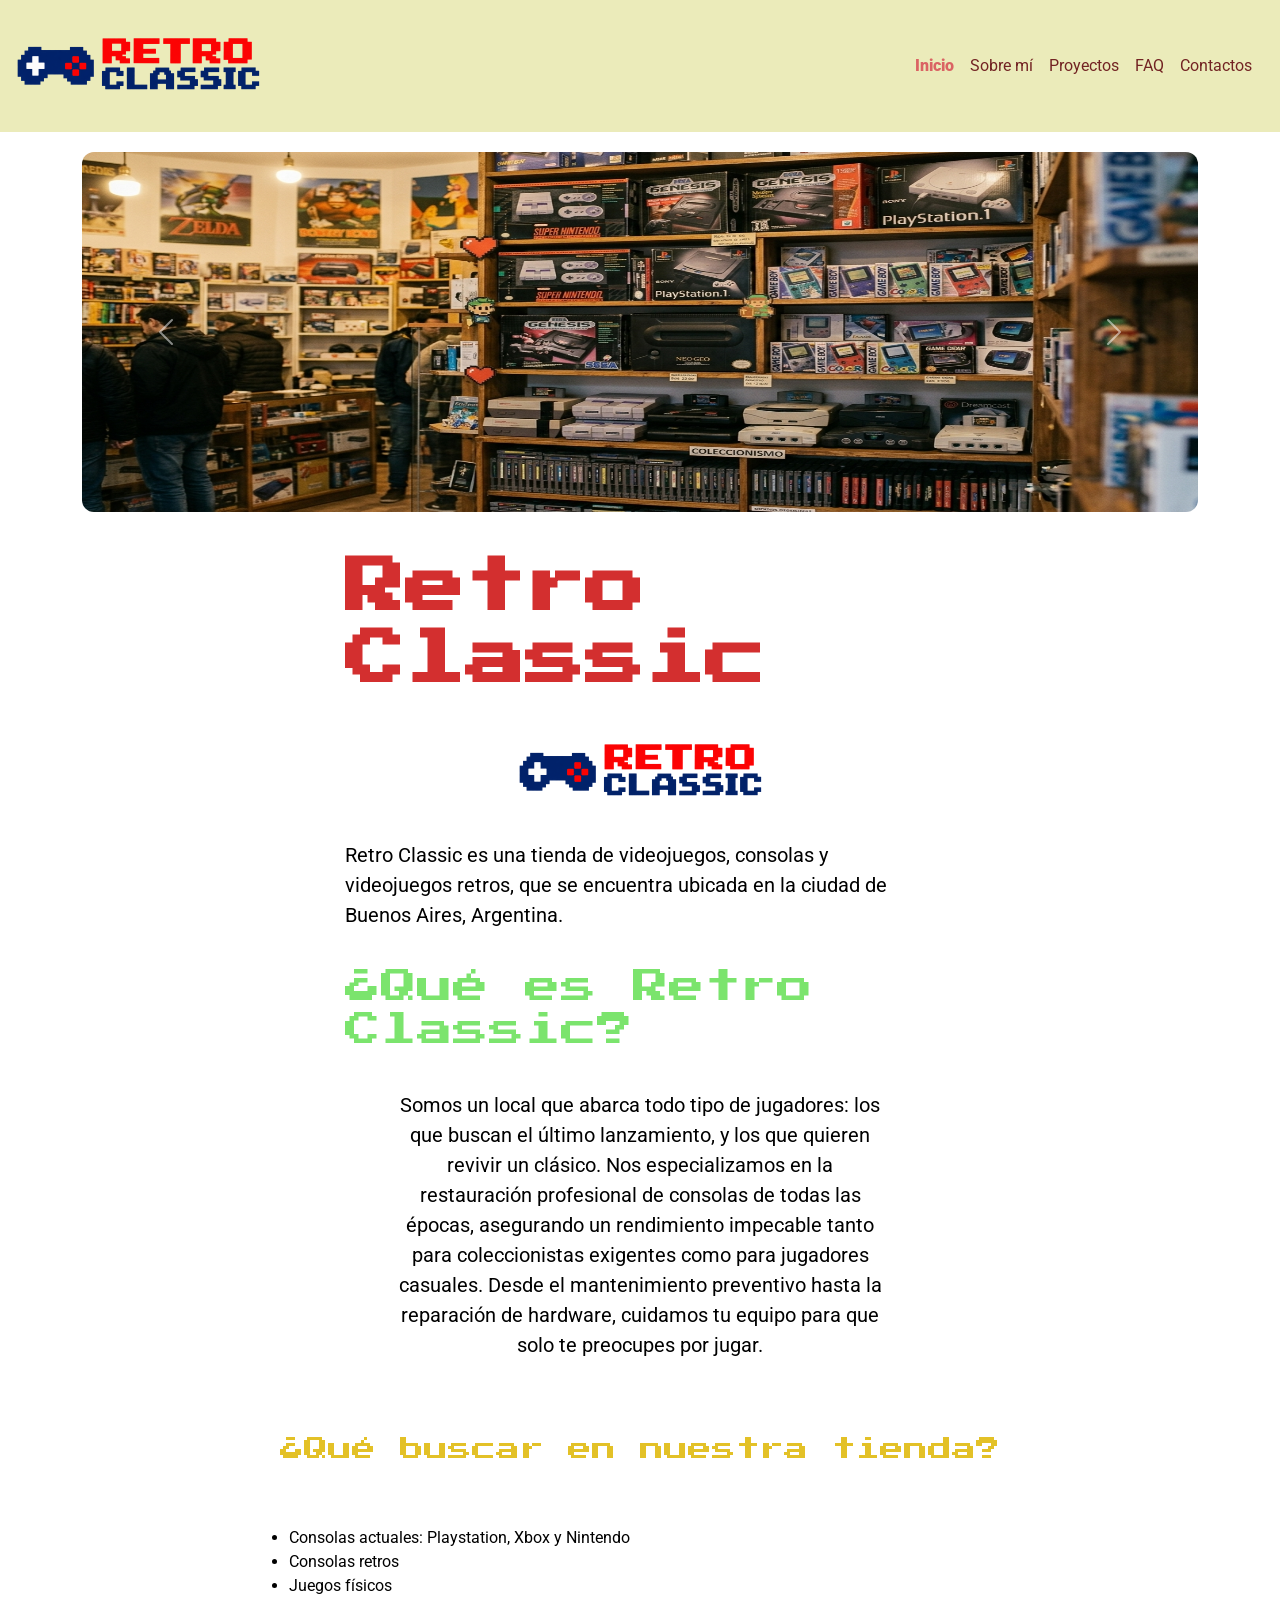
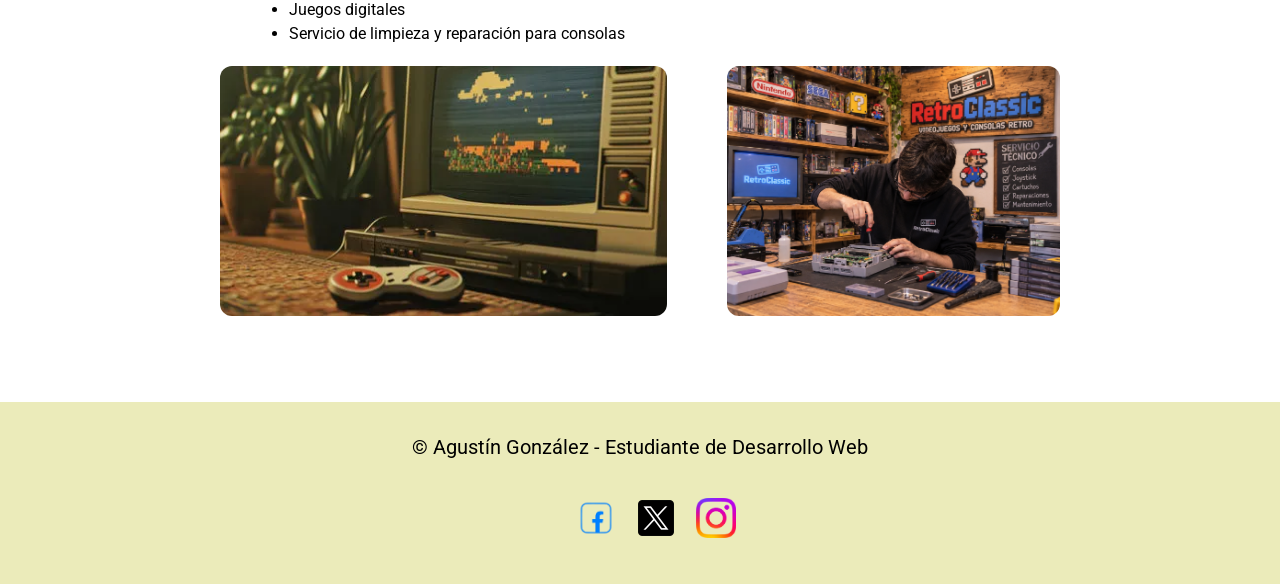
<file: index.html>
<!DOCTYPE html>
<html lang="es">

<head>
    <meta charset="UTF-8">
    <meta name="viewport" content="width=device-width, initial-scale=1.0">
    <title>Inicio</title>
    <link rel="icon" href="./assets/logos/icono.webp" type="image/webp">
    <link href="https://cdn.jsdelivr.net/npm/bootstrap@5.3.9/dist/css/bootstrap.min.css" rel="stylesheet"
        integrity="sha384-yEPZ7jP9S0QKiUQ0m3jjsO4ProIW7wvR9gXkI7JOGa2XVsw53Yke2bsdkBbjmmiX" crossorigin="anonymous">
    <link rel="stylesheet" href="./style/style.css">
</head>

<body class="body">
    <header class="header">
        <nav class="navbar navbar-expand-lg">
            <div class="container-fluid">
                <a href="./index.html">
                    <img class="logo-header" src="./assets/logos/logoretro.png" alt="logo de la tienda">
                </a>
                <button class="navbar-toggler" type="button" data-bs-toggle="collapse" data-bs-target="#navbarNav"
                    aria-controls="navbarNav" aria-expanded="false" aria-label="Toggle navigation">
                    <span class="navbar-toggler-icon"></span>
                </button>
                <div class="collapse navbar-collapse justify-content-end" id="navbarNav">
                    <ul class="navbar-nav">
                        <li class="nav-item">
                            <a class="nav-link active" aria-current="page" href="index.html">Inicio</a>
                        </li>
                        <li class="nav-item">
                            <a class="nav-link" href="./pages/sobre-mi.html">Sobre mí</a>
                        </li>
                        <li class="nav-item">
                            <a class="nav-link" href="./pages/proyectos.html">Proyectos</a>
                        </li>
                        <li class="nav-item">
                            <a class="nav-link" href="./pages/faq.html">FAQ</a>
                        </li>
                        <li class="nav-item">
                            <a class="nav-link" href="./pages/contacto.html">Contactos</a>
                        </li>
                    </ul>
                </div>
            </div>
        </nav>
    </header>
    <main class="container-fluid">
        <div class="carrusel">
            <div class="container">
                <div class="row">
                    <div class="col">
                        <div id="carouselExampleAutoplaying" class="carousel slide" data-bs-ride="carousel">
                            <div class="carousel-inner">
                                <div class="carousel-item active">
                                    <img src="./assets/home/estanteria.jpg" class="d-block w-100"
                                        alt="estanteria de la tienda">
                                </div>
                                <div class="carousel-item">
                                    <img src="assets/home/juegoss.jpg" class="d-block w-100" alt="juegos de la tienda">
                                </div>
                                <div class="carousel-item">
                                    <img src="assets/home/tienda.png" class="d-block w-100" alt="tienda desde fuera">
                                </div>
                                <div class="carousel-item">
                                    <img src="assets/home/consolas.webp" class="d-block w-100" alt="consola retro">
                                </div>
                            </div>
                            <button class="carousel-control-prev" type="button"
                                data-bs-target="#carouselExampleAutoplaying" data-bs-slide="prev">
                                <span class="carousel-control-prev-icon" aria-hidden="true"></span>
                                <span class="visually-hidden">Previous</span>
                            </button>
                            <button class="carousel-control-next" type="button"
                                data-bs-target="#carouselExampleAutoplaying" data-bs-slide="next">
                                <span class="carousel-control-next-icon" aria-hidden="true"></span>
                                <span class="visually-hidden">Next</span>
                            </button>
                        </div>
                    </div>
                </div>
            </div>
        </div>
        <section class="grid1">
            <h1 class="title-index">Retro Classic</h1>
            <img src="./assets/logos/logoretro.png" class="img-consola" alt="logo de la pagina">

            <p class="p1">Retro Classic es una tienda de videojuegos, consolas y videojuegos retros, que se encuentra
                ubicada en la ciudad de Buenos Aires, Argentina.</p>
            <h2 class="stitle-index">¿Qué es Retro Classic?</h2>
            <p class="p2">Somos un local que abarca todo tipo de jugadores: los que buscan el último lanzamiento, y los
                que quieren revivir un clásico. Nos especializamos en la restauración profesional de consolas de todas
                las épocas, asegurando un rendimiento impecable tanto para coleccionistas exigentes como para jugadores
                casuales. Desde el mantenimiento preventivo hasta la reparación de hardware, cuidamos tu equipo para que
                solo te preocupes por jugar.</p>

        </section>
        <section class="tienda-section">
            <h3 class="title3">¿Qué buscar en nuestra tienda?</h3>
            <ul class="ul-tienda">
                <li>Consolas actuales: Playstation, Xbox y Nintendo</li>
                <li>Consolas retros</li>
                <li>Juegos físicos</li>
                <li>Juegos digitales</li>
                <li>Servicio de limpieza y reparación para consolas</li>
            </ul>
            <img class="img-tienda1" src="./assets/home/jugandoconsola.webp" alt="foto de consolas retro">
            <img class="img-tienda2" src="./assets/home/reparacion.png" alt="foto">
        </section>
    </main>

    <footer class="footer">
        <div class="footer-contenido">
            <p class="footer-text">&copy; Agustín González - Estudiante de Desarrollo Web</p>
            <ul class="menu-redes">
                <li><a href="https://www.facebook.com/" target="_blank" rel="noopener"><img
                            src="./assets/logos/fblogo.webp" alt="facebook logo" class="redes"></a></li>
                <li><a href="https://x.com/home" target="_blank" rel="noopener"><img src="./assets/logos/xlogo.webp"
                            alt="x logo" class="redes"></a></li>
                <li><a href="https://www.instagram.com/?hl=en" target="_blank" rel="noopener"><img
                            src="./assets/logos/instagramlogo.webp" alt="instagram logo" class="redes"></a></li>
            </ul>
        </div>
    </footer>
    <script src="https://cdn.jsdelivr.net/npm/bootstrap@5.3.9/dist/js/bootstrap.bundle.min.js"
        integrity="sha384-WyOxWvTyr1QaMPfiPJSv76iReVthorl5uWlFtZPyK0IEB0hGzo9y5Bp9mYanr8Bu"
        crossorigin="anonymous"></script>
</body> <!-- Shift+alt+A para comentarios! -->

</html>
</file>
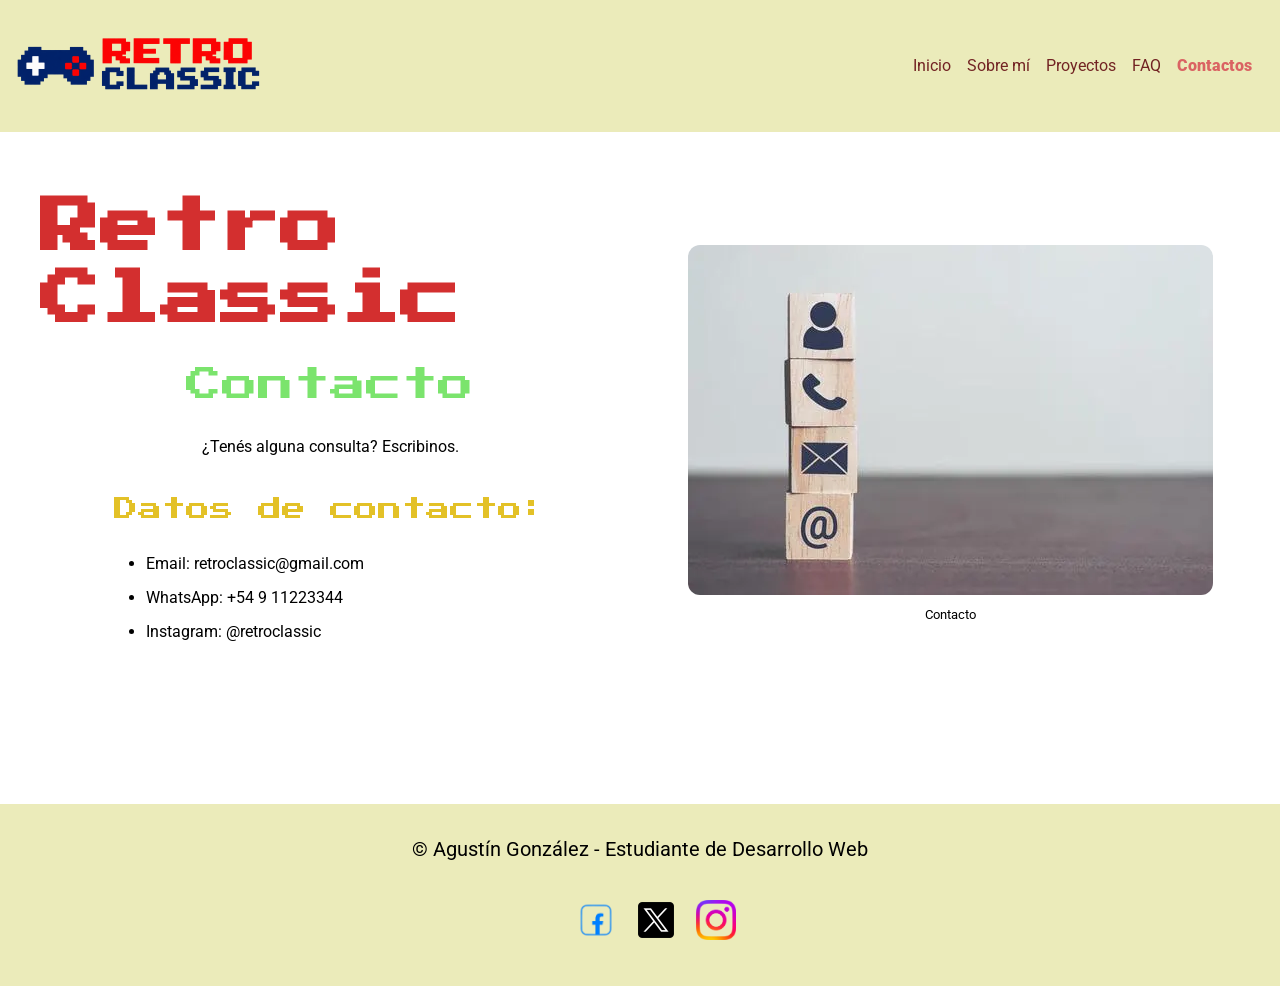
<file: pages/contacto.html>
<!DOCTYPE html>
<html lang="es">
<head>
    <meta charset="UTF-8">
    <meta name="viewport" content="width=device-width, initial-scale=1.0">
    <title>Contactos</title>
    <link rel="icon" href="../assets/logos/icono.webp" type="image/webp">
    <link href="https://cdn.jsdelivr.net/npm/bootstrap@5.3.9/dist/css/bootstrap.min.css" rel="stylesheet" integrity="sha384-yEPZ7jP9S0QKiUQ0m3jjsO4ProIW7wvR9gXkI7JOGa2XVsw53Yke2bsdkBbjmmiX" crossorigin="anonymous">
    <link rel="stylesheet" href="../style/style.css">
</head>
<body>
    <header class="header">
        <nav class="navbar navbar-expand-lg">
            <div class="container-fluid">
            <a href="../index.html">
            <img class="logo-header" src="../assets/logos/logoretro.png" alt="logo de la tienda">
            </a>
                <button class="navbar-toggler" type="button" data-bs-toggle="collapse" data-bs-target="#navbarNav" aria-controls="navbarNav" aria-expanded="false" aria-label="Toggle navigation">
                <span class="navbar-toggler-icon"></span>
                </button>
                <div class="collapse navbar-collapse justify-content-end" id="navbarNav">
                    <ul class="navbar-nav">
                        <li class="nav-item">
                        <a class="nav-link" href="../index.html">Inicio</a>
                        </li>
                        <li class="nav-item">
                        <a class="nav-link" href="../pages/sobre-mi.html">Sobre mí</a>
                        </li>
                        <li class="nav-item">
                        <a class="nav-link" href="../pages/proyectos.html">Proyectos</a>
                        </li>
                        <li class="nav-item">
                        <a class="nav-link" href="../pages/faq.html">FAQ</a>
                        </li>
                        <li class="nav-item">
                        <a class="nav-link active" aria-current="page" href="../pages/contacto.html">Contactos</a>
                        </li>
                    </ul>
                </div>
            </div>
        </nav>
    </header>

    <main>
        <section class="contacto-section">
            <div class="contacto-contenido">
                <div class="contacto-texto">
                    <h1 class="h1-contacto">Retro Classic</h1>
                    <h2 class="h2-contacto">Contacto</h2>
                    <p>¿Tenés alguna consulta? Escribinos.</p>
                    <div class="contacto-datos">
                        <h3>Datos de contacto:</h3>
                        <ul class="contacto-lista">
                            <li>Email: retroclassic@gmail.com</li>
                            <li>WhatsApp: +54 9 11223344</li>
                            <li>Instagram: @retroclassic</li>
                        </ul>
                    <div class="botom">
                        <a href="mailto:retroclassic@gmail.com" class="boton">Enviar mensaje</a>
                    </div>
                    </div>
                </div>
                <div class="contacto-imagen">
                    <figure>
                    <img src="../assets/contactos/contacto.webp" alt="foto de contacto">
                        <figcaption class="pie">
                        Contacto
                        </figcaption> 
                    </figure>
                </div>
            </div>
            
        </section>
</main>

<footer class="footer">
        <div class="footer-contenido">
            <p class="footer-text">&copy; Agustín González - Estudiante de Desarrollo Web</p>
            <ul class="menu-redes">
                <li><a href="https://www.facebook.com/" target="_blank" rel="noopener"><img src="../assets/logos/fblogo.webp" alt="facebook logo" class="redes"></a></li>
                <li><a href="https://x.com/home" target="_blank" rel="noopener"><img src="../assets/logos/xlogo.webp" alt="x logo" class="redes"></a></li>
                <li><a href="https://www.instagram.com/?hl=en" target="_blank" rel="noopener"><img src="../assets/logos/instagramlogo.webp" alt="instagram logo" class="redes"></a></li>
            </ul>

        </div>
    </footer>
    <script src="https://cdn.jsdelivr.net/npm/bootstrap@5.3.9/dist/js/bootstrap.bundle.min.js" integrity="sha384-WyOxWvTyr1QaMPfiPJSv76iReVthorl5uWlFtZPyK0IEB0hGzo9y5Bp9mYanr8Bu" crossorigin="anonymous"></script>
</body>
</html>
</file>
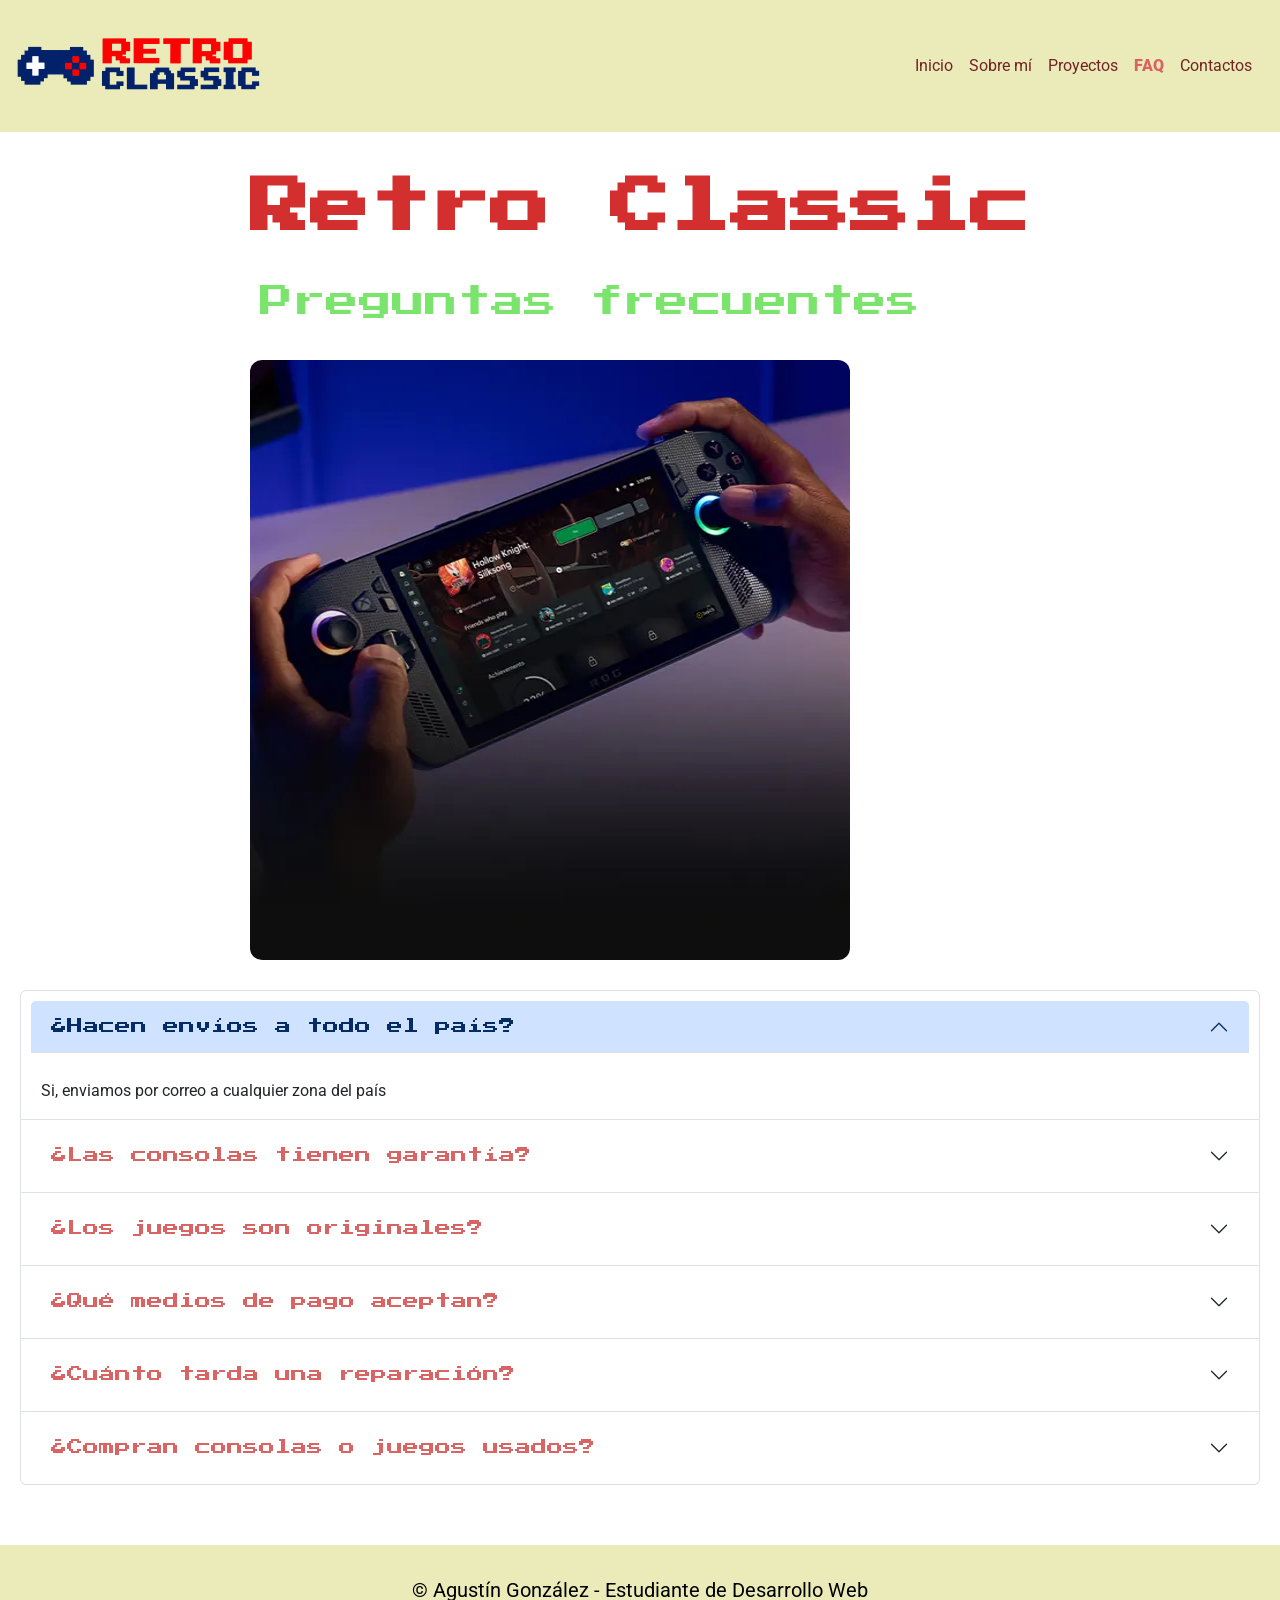
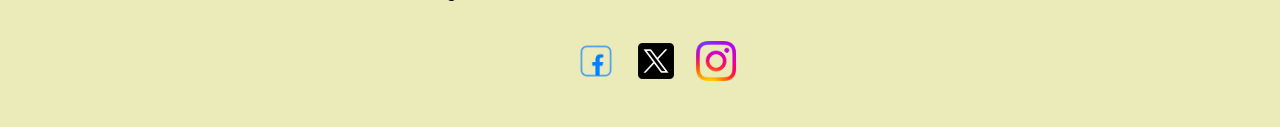
<file: pages/faq.html>
<!DOCTYPE html>
<html lang="es">
<head>
    <meta charset="UTF-8">
    <meta name="viewport" content="width=device-width, initial-scale=1.0">
    <title>FAQ</title>
    <link rel="icon" href="../assets/logos/icono.webp" type="image/webp">
    <link href="https://cdn.jsdelivr.net/npm/bootstrap@5.3.9/dist/css/bootstrap.min.css" rel="stylesheet" integrity="sha384-yEPZ7jP9S0QKiUQ0m3jjsO4ProIW7wvR9gXkI7JOGa2XVsw53Yke2bsdkBbjmmiX" crossorigin="anonymous">
    <link rel="stylesheet" href="../style/style.css">
</head>
<body>
    <header class="header">
        <nav class="navbar navbar-expand-lg">
            <div class="container-fluid">
            <a href="../index.html">
            <img class="logo-header" src="../assets/logos/logoretro.png" alt="logo de la tienda">
            </a>
                <button class="navbar-toggler" type="button" data-bs-toggle="collapse" data-bs-target="#navbarNav" aria-controls="navbarNav" aria-expanded="false" aria-label="Toggle navigation">
                <span class="navbar-toggler-icon"></span>
                </button>
                <div class="collapse navbar-collapse justify-content-end" id="navbarNav">
                    <ul class="navbar-nav">
                        <li class="nav-item">
                        <a class="nav-link" href="../index.html">Inicio</a>
                        </li>
                        <li class="nav-item">
                        <a class="nav-link" href="../pages/sobre-mi.html">Sobre mí</a>
                        </li>
                        <li class="nav-item">
                        <a class="nav-link" href="../pages/proyectos.html">Proyectos</a>
                        </li>
                        <li class="nav-item">
                        <a class="nav-link active" aria-current="page" href="../pages/faq.html">FAQ</a>
                        </li>
                        <li class="nav-item">
                        <a class="nav-link" href="../pages/contacto.html">Contactos</a>
                        </li>
                    </ul>
                </div>
            </div>
        </nav>
    </header>  

    <main class="container-fluid">
        <section class="faq">
            <div class="faq-contenido">
                <h1>Retro Classic</h1>
                <h2>Preguntas frecuentes</h2>
                <img src="../assets/faq/juegosdigitales.webp" alt="Foto de consola con juego digital">
            </div>
        
            <div class="accordion align-items-center" id="accordionExample">
            <div class="accordion-item">
                    <h2 class="accordion-header">
                    <button class="accordion-button" type="button" data-bs-toggle="collapse" data-bs-target="#collapseOne" aria-expanded="true" aria-controls="collapseOne">
                        ¿Hacen envíos a todo el país?
                    </button>
                    </h2>
                    <div id="collapseOne" class="accordion-collapse collapse show" data-bs-parent="#accordionExample">
                    <div class="accordion-body">
                        Si, enviamos por correo a cualquier zona del país
                    </div>
                    </div>
                </div>
                <div class="accordion-item">
                    <h2 class="accordion-header">
                    <button class="accordion-button collapsed" type="button" data-bs-toggle="collapse" data-bs-target="#collapseTwo" aria-expanded="false" aria-controls="collapseTwo">
                        ¿Las consolas tienen garantía?
                    </button>
                    </h2>
                    <div id="collapseTwo" class="accordion-collapse collapse" data-bs-parent="#accordionExample">
                    <div class="accordion-body">
                    Si, todas tienen hasta 1 año de garantía
                    </div>
                    </div>
                </div>
                <div class="accordion-item">
                    <h2 class="accordion-header">
                    <button class="accordion-button collapsed" type="button" data-bs-toggle="collapse" data-bs-target="#collapseThree" aria-expanded="false" aria-controls="collapseThree">
                        ¿Los juegos son originales?
                    </button>
                    </h2>
                    <div id="collapseThree" class="accordion-collapse collapse" data-bs-parent="#accordionExample">
                    <div class="accordion-body">
                        Si, todos los juegos son originales y probados con anticipación
                    </div>
                    </div>
                </div>
                <div class="accordion-item">
                    <h2 class="accordion-header">
                    <button class="accordion-button collapsed" type="button" data-bs-toggle="collapse" data-bs-target="#collapseFour" aria-expanded="false" aria-controls="collapseFour">
                        ¿Qué medios de pago aceptan?
                    </button>
                    </h2>
                    <div id="collapseFour" class="accordion-collapse collapse" data-bs-parent="#accordionExample">
                    <div class="accordion-body">
                    Efectivo, transferencia, tarjetas de débito y crédito, y Mercado Pago.
                    </div>
                    </div>
                </div>
                <div class="accordion-item">
                    <h2 class="accordion-header">
                    <button class="accordion-button collapsed" type="button" data-bs-toggle="collapse" data-bs-target="#collapseFive" aria-expanded="false" aria-controls="collapseFive">
                        ¿Cuánto tarda una reparación?
                    </button>
                    </h2>
                    <div id="collapseFive" class="accordion-collapse collapse" data-bs-parent="#accordionExample">
                    <div class="accordion-body">
                        Entre 3 y 7 días hábiles, según el problema
                    </div>
                    </div>
                </div>
                <div class="accordion-item">
                    <h2 class="accordion-header">
                    <button class="accordion-button collapsed" type="button" data-bs-toggle="collapse" data-bs-target="#collapseSix" aria-expanded="false" aria-controls="collapseSix">
                        ¿Compran consolas o juegos usados?
                    </button>
                    </h2>
                    <div id="collapseSix" class="accordion-collapse collapse" data-bs-parent="#accordionExample">
                    <div class="accordion-body">
                    Sí, los revisamos en el local y te hacemos una oferta o te los tomamos como parte de pago.
                    </div>
                </div>
            </div>
            </div>
        </section>
    </main>
    <footer class="footer">
        <div class="footer-contenido">
            <p class="footer-text">&copy; Agustín González - Estudiante de Desarrollo Web</p>
            <ul class="menu-redes">
                <li><a href="https://www.facebook.com/" target="_blank" rel="noopener"><img src="../assets/logos/fblogo.webp" alt="facebook logo" class="redes"></a></li>
                <li><a href="https://x.com/home" target="_blank" rel="noopener"><img src="../assets/logos/xlogo.webp" alt="x logo" class="redes"></a></li>
                <li><a href="https://www.instagram.com/?hl=en" target="_blank" rel="noopener"><img src="../assets/logos/instagramlogo.webp" alt="instagram logo" class="redes"></a></li>
            </ul>
        </div>
    </footer>
    <script src="https://cdn.jsdelivr.net/npm/bootstrap@5.3.9/dist/js/bootstrap.bundle.min.js" integrity="sha384-WyOxWvTyr1QaMPfiPJSv76iReVthorl5uWlFtZPyK0IEB0hGzo9y5Bp9mYanr8Bu" crossorigin="anonymous"></script>
</body>
</html>
</file>
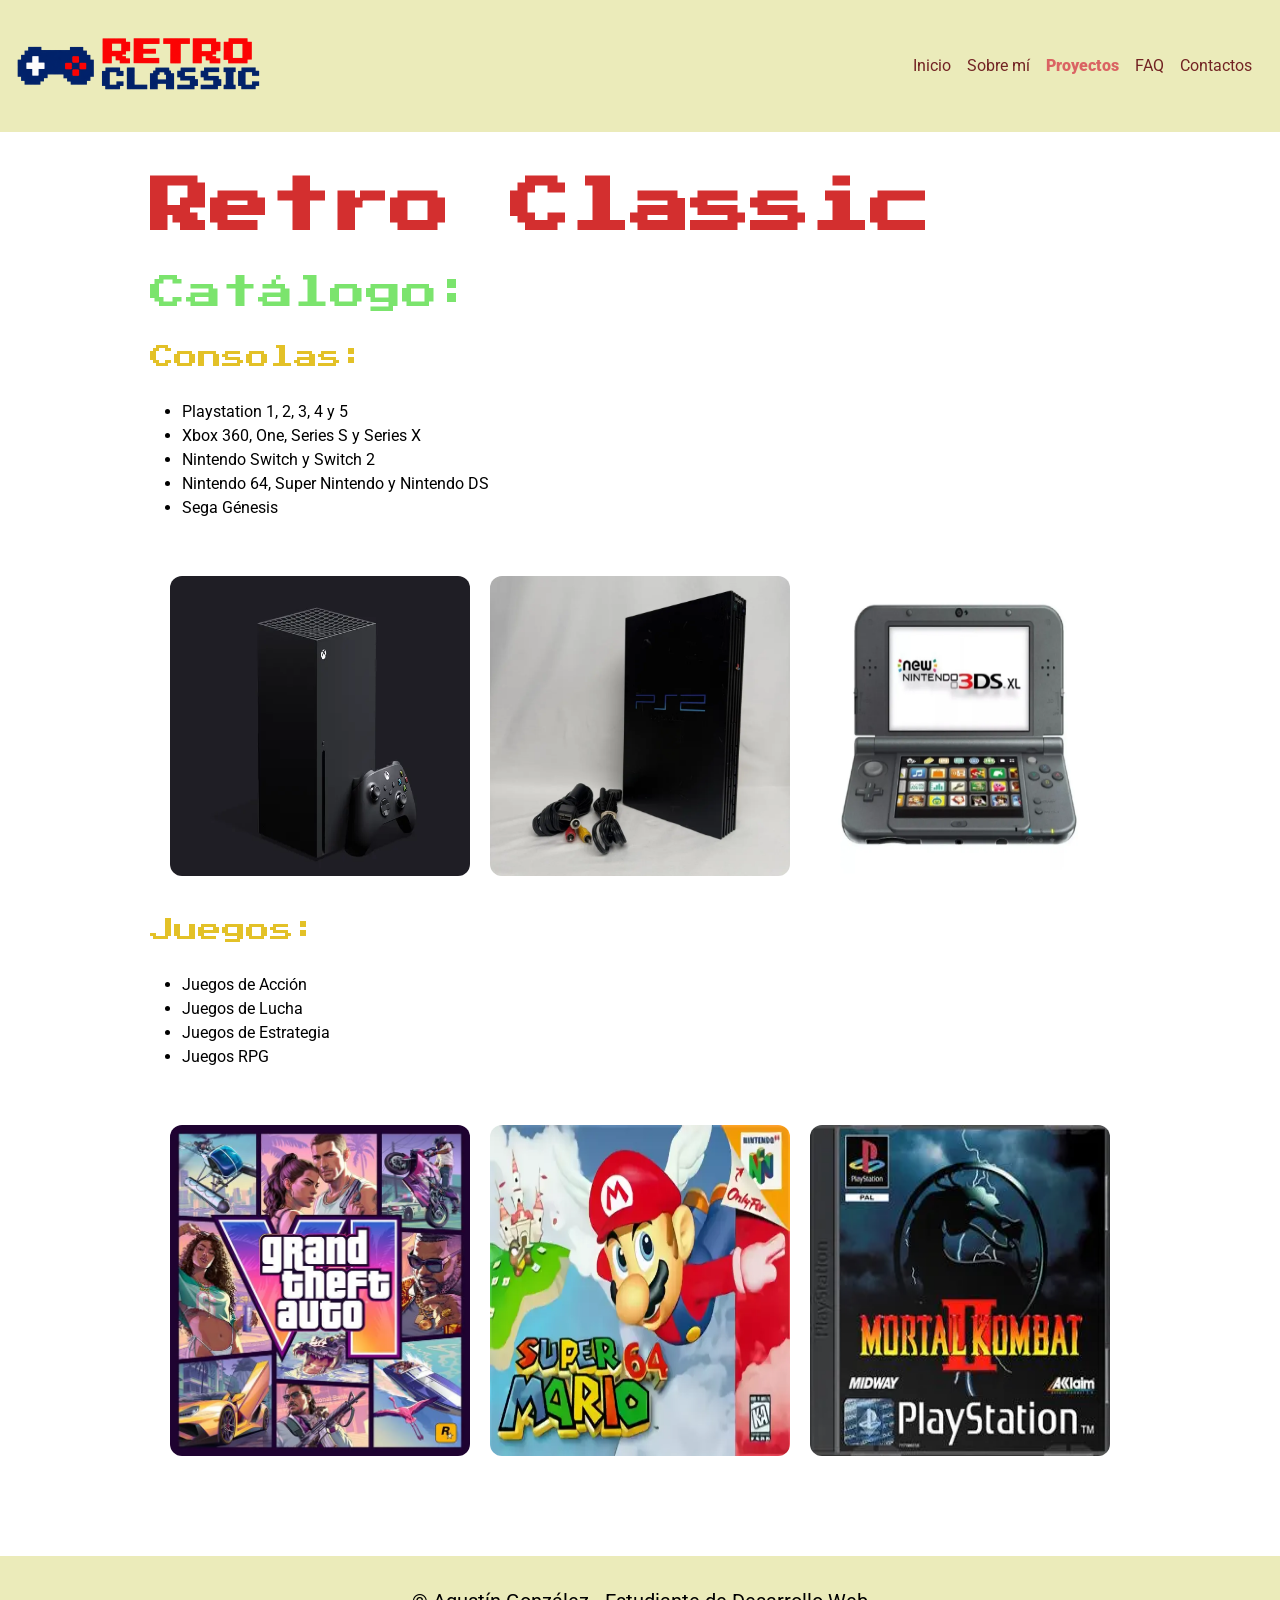
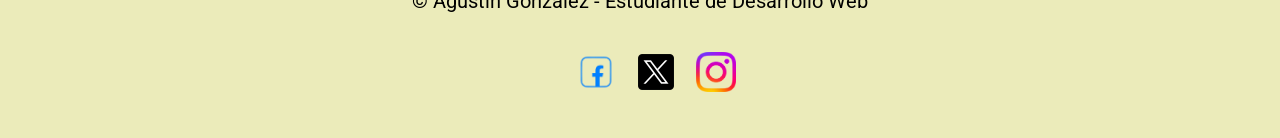
<file: pages/proyectos.html>
<!DOCTYPE html>
<html lang="es">
<head>
    <meta charset="UTF-8">
    <meta name="viewport" content="width=device-width, initial-scale=1.0">
    <title>Proyectos</title>
    <link rel="icon" href="../assets/logos/icono.webp" type="image/webp">
    <link href="https://cdn.jsdelivr.net/npm/bootstrap@5.3.9/dist/css/bootstrap.min.css" rel="stylesheet" integrity="sha384-yEPZ7jP9S0QKiUQ0m3jjsO4ProIW7wvR9gXkI7JOGa2XVsw53Yke2bsdkBbjmmiX" crossorigin="anonymous">
    <link rel="stylesheet" href="../style/style.css">
</head>
<body>  
    <header class="header">
        <nav class="navbar navbar-expand-lg">
            <div class="container-fluid">
            <a href="../index.html">
            <img class="logo-header" src="../assets/logos/logoretro.png" alt="logo de la tienda">
            </a>
                <button class="navbar-toggler" type="button" data-bs-toggle="collapse" data-bs-target="#navbarNav" aria-controls="navbarNav" aria-expanded="false" aria-label="Toggle navigation">
                <span class="navbar-toggler-icon"></span>
                </button>
                <div class="collapse navbar-collapse justify-content-end" id="navbarNav">
                    <ul class="navbar-nav">
                        <li class="nav-item">
                        <a class="nav-link" href="../index.html">Inicio</a>
                        </li>
                        <li class="nav-item">
                        <a class="nav-link" href="../pages/sobre-mi.html">Sobre mí</a>
                        </li>
                        <li class="nav-item">
                        <a class="nav-link active" aria-current="page" href="../pages/proyectos.html">Proyectos</a>
                        </li>
                        <li class="nav-item">
                        <a class="nav-link" href="../pages/faq.html">FAQ</a>
                        </li>
                        <li class="nav-item">
                        <a class="nav-link" href="../pages/contacto.html">Contactos</a>
                        </li>
                    </ul>
                </div>
            </div>
        </nav>
    </header>

    <main>
        <section class="catalogo">
            <div class="catalogo-contenido">
                <h1>Retro Classic</h1>
                <h2>Catálogo:</h2>
                <h3>Consolas:</h3>
                    <ul>
                        <li>Playstation 1, 2, 3, 4 y 5</li>
                        <li>Xbox 360, One, Series S y Series X</li>
                        <li>Nintendo Switch y Switch 2</li>
                        <li>Nintendo 64, Super Nintendo y Nintendo DS</li>
                        <li>Sega Génesis</li>
                    </ul>
            <article class="catalogo-img">
                <img src="../assets/proyectos/xbox.webp" alt="foto de consola xbox">
                <img src="../assets/proyectos/ps2.webp" alt="foto de consola ps2">
                <img src="../assets/proyectos/nintendo.webp" alt="foto de consola nintendo">
            </article>
                <h3>Juegos:</h3>
                    <ul>
                        <li>Juegos de Acción</li>
                        <li>Juegos de Lucha</li>
                        <li>Juegos de Estrategia</li>
                        <li>Juegos RPG</li>
                    </ul>
            <article class="catalogo-img">
                <img src="../assets/proyectos/juego1.webp" alt="Foto de juego 1">
                <img src="../assets/proyectos/juego2.webp" alt="Foto de juego 2">
                <img src="../assets/proyectos/juego3.webp" alt="Foto de juego 3">
            </article>
            </div>
        </section>    
    </main>
    <footer class="footer">
        <div class="footer-contenido">
            <p class="footer-text">&copy; Agustín González - Estudiante de Desarrollo Web</p>
            <ul class="menu-redes">
                <li><a href="https://www.facebook.com/" target="_blank" rel="noopener"><img src="../assets/logos/fblogo.webp" alt="facebook logo" class="redes"></a></li>
                <li><a href="https://x.com/home" target="_blank" rel="noopener"><img src="../assets/logos/xlogo.webp" alt="x logo" class="redes"></a></li>
                <li><a href="https://www.instagram.com/?hl=en" target="_blank" rel="noopener"><img src="../assets/logos/instagramlogo.webp" alt="instagram logo" class="redes"></a></li>
            </ul>
        </div>
    </footer>
    <script src="https://cdn.jsdelivr.net/npm/bootstrap@5.3.9/dist/js/bootstrap.bundle.min.js" integrity="sha384-WyOxWvTyr1QaMPfiPJSv76iReVthorl5uWlFtZPyK0IEB0hGzo9y5Bp9mYanr8Bu" crossorigin="anonymous"></script>
</body>
</html>
</file>
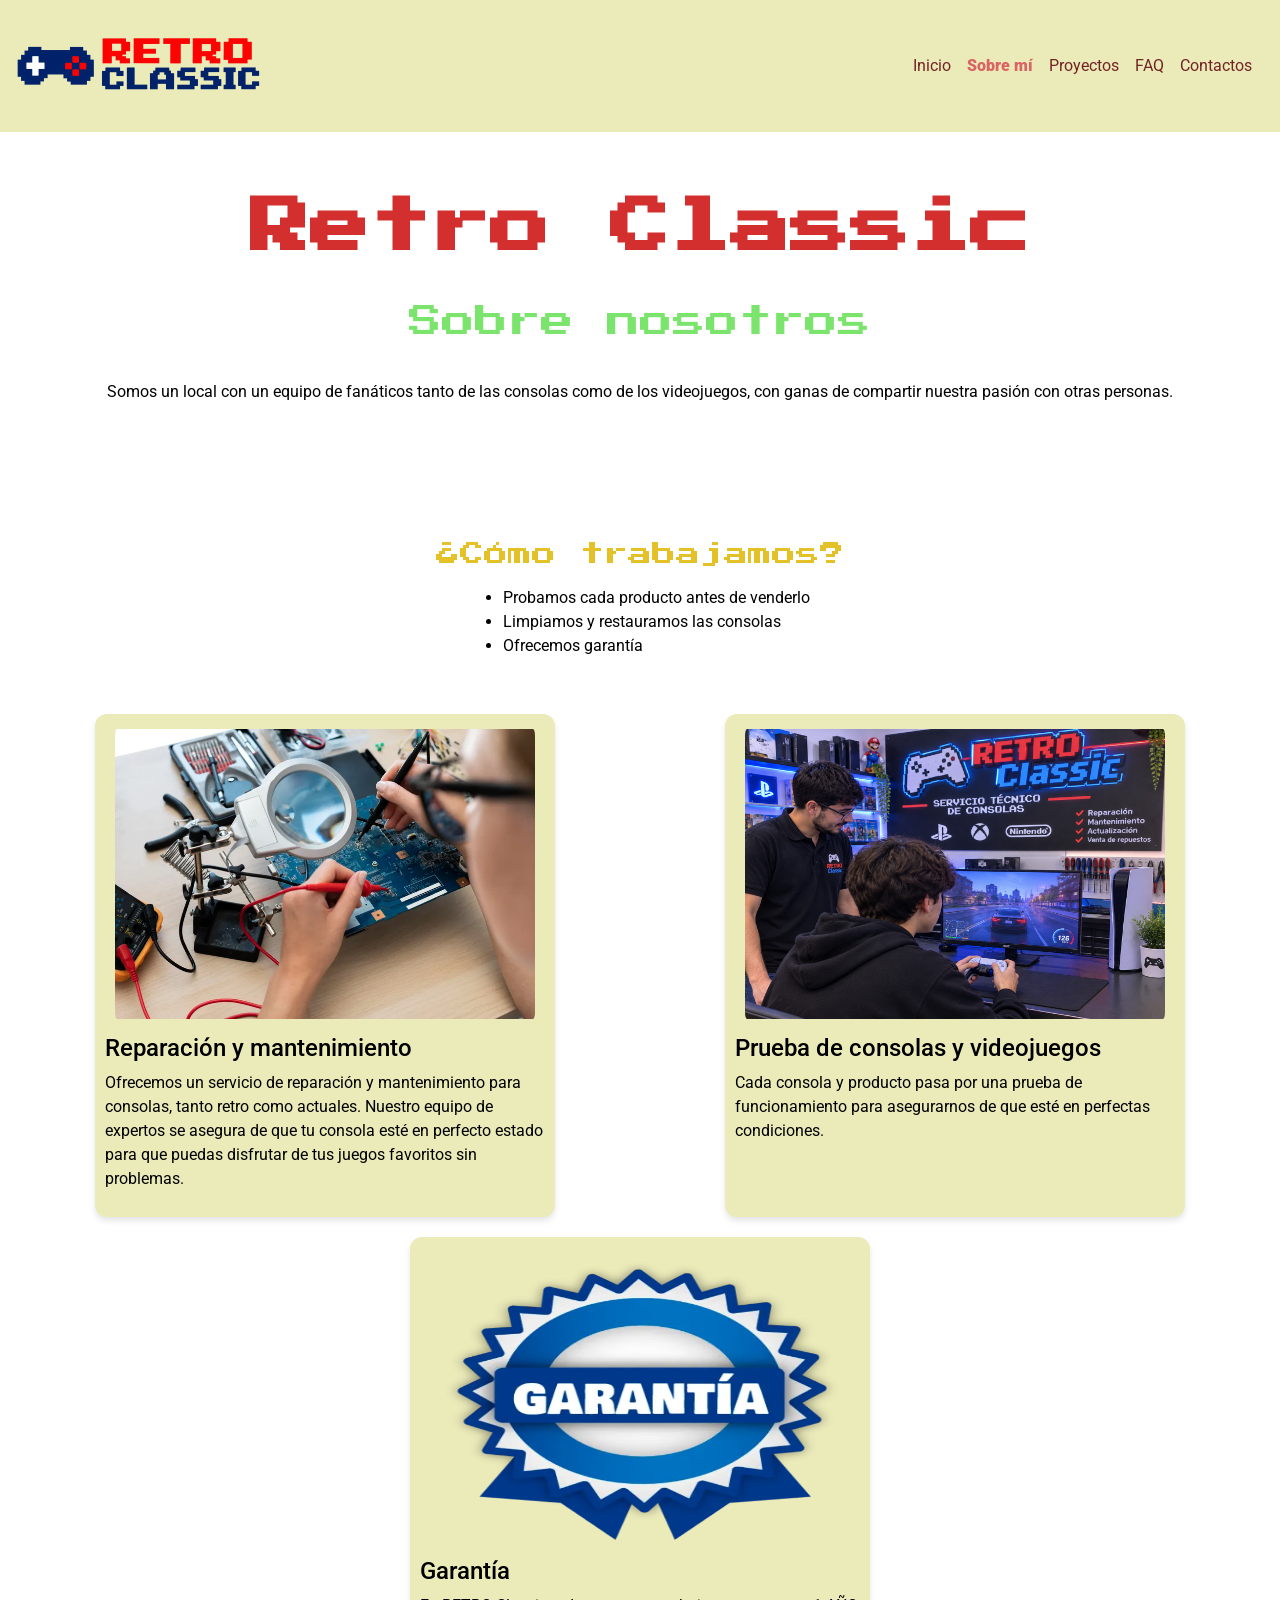
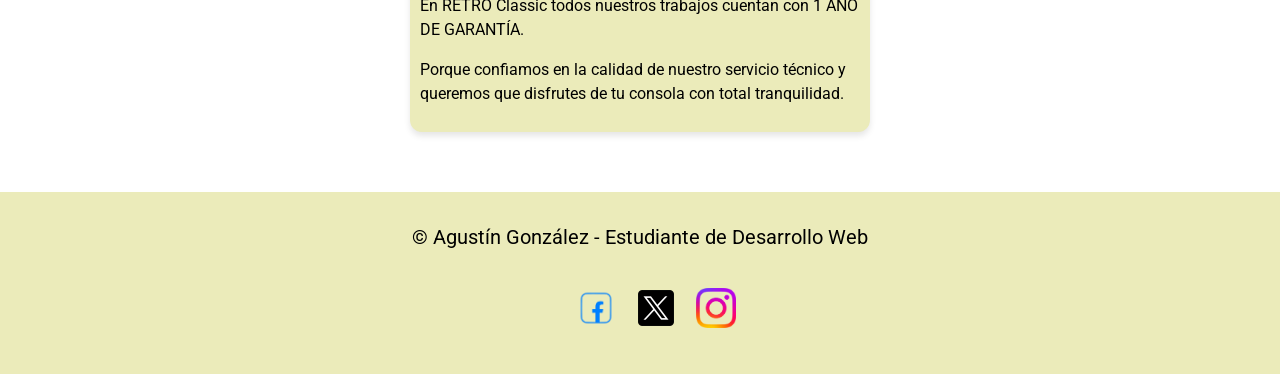
<file: pages/sobre-mi.html>
<!DOCTYPE html>
<html lang="es">
<head>
    <meta charset="UTF-8">
    <meta name="viewport" content="width=device-width, initial-scale=1.0">
    <title>Sobre mí</title>
    <link rel="icon" href="../assets/logos/icono.webp" type="image/webp">
    <link href="https://cdn.jsdelivr.net/npm/bootstrap@5.3.9/dist/css/bootstrap.min.css" rel="stylesheet" integrity="sha384-yEPZ7jP9S0QKiUQ0m3jjsO4ProIW7wvR9gXkI7JOGa2XVsw53Yke2bsdkBbjmmiX" crossorigin="anonymous">
    <link rel="stylesheet" href="../style/style.css">
</head>
<body>
    <header class="header">
        <nav class="navbar navbar-expand-lg">
            <div class="container-fluid">
            <a href="../index.html">
            <img class="logo-header" src="../assets/logos/logoretro.png" alt="logo de la tienda">
            </a>
                <button class="navbar-toggler" type="button" data-bs-toggle="collapse" data-bs-target="#navbarNav" aria-controls="navbarNav" aria-expanded="false" aria-label="Toggle navigation">
                <span class="navbar-toggler-icon"></span>
                </button>
                <div class="collapse navbar-collapse justify-content-end" id="navbarNav">
                    <ul class="navbar-nav">
                        <li class="nav-item">
                        <a class="nav-link" href="../index.html">Inicio</a>
                        </li>
                        <li class="nav-item">
                        <a class="nav-link active" aria-current="page" href="../pages/sobre-mi.html">Sobre mí</a>
                        </li>
                        <li class="nav-item">
                        <a class="nav-link" href="../pages/proyectos.html">Proyectos</a>
                        </li>
                        <li class="nav-item">
                        <a class="nav-link" href="../pages/faq.html">FAQ</a>
                        </li>
                        <li class="nav-item">
                        <a class="nav-link" href="../pages/contacto.html">Contactos</a>
                        </li>
                    </ul>
                </div>
            </div>
        </nav>
    </header>

    <main>
        <section class="sobre-mi">
            <h1>Retro Classic</h1> 
            <h2>Sobre nosotros</h2>
            <p>Somos un local con un equipo de fanáticos tanto de las consolas como de los videojuegos, con ganas de compartir nuestra pasión con otras personas.</p>
        </section>

        <section class="section-sobremi">
            <h3>¿Cómo trabajamos?</h3>
            <ul>
                <li>Probamos cada producto antes de venderlo</li>
                <li>Limpiamos y restauramos las consolas</li>
                <li>Ofrecemos garantía</li>
            </ul>
        </section>


        <div class="cards-contenedor">
            <article class="cards">
                <img src="../assets/sobremi/reparacion.webp" alt="Foto de reparación y mantenimiento de consolas">
                <div class="card-text">
                    <h4>Reparación y mantenimiento</h4>
                    <p>Ofrecemos un servicio de reparación y mantenimiento para consolas, tanto retro como actuales. Nuestro equipo de expertos se asegura de que tu consola esté en perfecto estado para que puedas disfrutar de tus juegos favoritos sin problemas.</p>
                </div>
            </article>
            <article class="cards">
                <img src="../assets/sobremi/probandoconsolas.png" alt="Foto de prueba de consolas y videojuegos">
                <div class="card-text">
                    <h4>Prueba de consolas y videojuegos</h4>
                    <p>Cada consola y producto pasa por una prueba de funcionamiento para asegurarnos de que esté en perfectas condiciones.</p>
                </div>
            </article>

            <article class="cards">
                <img src="../assets/sobremi/garantia.webp" alt="Foto de garantía">
                <div class="card-text">
                    <h4>Garantía</h4>
                    <p>En RETRO Classic todos nuestros trabajos cuentan con 1 AÑO DE GARANTÍA.</p>
                    <p>Porque confiamos en la calidad de nuestro servicio técnico y queremos que disfrutes de tu consola con total tranquilidad.</p>
                </div>
            </article>
        </div>

    </main>
    <footer class="footer">
        <div class="footer-contenido">
            <p class="footer-text">&copy; Agustín González - Estudiante de Desarrollo Web</p>
            <ul class="menu-redes">
                <li><a href="https://www.facebook.com/" target="_blank" rel="noopener"><img src="../assets/logos/fblogo.webp" alt="facebook logo" class="redes"></a></li>
                <li><a href="https://x.com/home" target="_blank" rel="noopener"><img src="../assets/logos/xlogo.webp" alt="x logo" class="redes"></a></li>
                <li><a href="https://www.instagram.com/?hl=en" target="_blank" rel="noopener"><img src="../assets/logos/instagramlogo.webp" alt="instagram logo" class="redes"></a></li>
            </ul>
        </div>
    </footer>
    <script src="https://cdn.jsdelivr.net/npm/bootstrap@5.3.9/dist/js/bootstrap.bundle.min.js" integrity="sha384-WyOxWvTyr1QaMPfiPJSv76iReVthorl5uWlFtZPyK0IEB0hGzo9y5Bp9mYanr8Bu" crossorigin="anonymous"></script>
</body>
</html>
</file>
<file: style/style.css>
@import url('https://fonts.googleapis.com/css2?family=Press+Start+2P&family=Roboto:ital,wght@0,100..900;1,100..900&display=swap');

/* //////////VARIABLES/////////// */
:root{
    --color-texto:#722323;
    --color-fondo-claro: #ebebba;
    --color-titulo: #d32f2f;
    --color-subtitulo: #e2be1cf3;
    --color-enlace: #da6363;
    --color-verde:#7be46d;
}

/* ////////reset//////// */

*{
    margin: 0;
    padding: 0;
    box-sizing: border-box;
}

/*  ///////////body///////////// */

body{
    font-family: 'Roboto', sans-serif;
    color: var(--color-texto)3 ;
}
p {line-height: 1.5;
}

    /* /////////////////TITULOS////////////// */

h3{
    font-family: 'Press Start 2P', sans-serif;
    color: var(--color-subtitulo);
}

h1{
        font-family: 'Press Start 2P', sans-serif;
    color: var(--color-titulo);
    font-size: 60px;
    font-weight: 700;
}
h2{
        font-family: 'Press Start 2P', sans-serif;
    color: var(--color-verde);
    font-size: 36px;
    font-weight: 500;
}
h3{
    font-size: 24px;
    font-weight: 350;
}
/* ////////////////LISTAS//////////////  */
nav ul{
    list-style: none;
}
a{
    text-decoration: none;
    color: var(--color-enlace);
}

/* ////////////IMAGENES//////////////////// */
/* img{
    width: 40vh;
    height: auto;
} */
.pie{
    font-size: 13px;
    text-align: center;
    gap: 10px;
    padding: 10px;
}
.logo-header{
        width: 20vw;
        height: auto;
    }
/* 
/* ///////////* footer ///////////////////// */ 
.redes{
    height: 40px;
    width: 40px;
    object-fit: cover;
}
.menu-redes{
    list-style: none;
    display: flex;
    gap: 20px;
    flex-direction: row;
}
.footer{
    background-color: var(--color-fondo-claro);
    padding: 30px 0;
    margin-top: 40px;
}
.footer-contenido{
    display:flex;
    flex-direction:column;
    align-items:center;
    justify-content:space-between;
    gap: 20px;
}
.footer-text{
    font-family: 'Roboto', sans-serif;
    font-size: 20px;
    color: var(--color-texto)3;
}

/* ////////INDEX GRID//////// */
.grid1{
    grid-template-columns: repeat(4, 1fr);
    grid-template-rows:repeat(5, auto);
    padding: 40px;
    p{
        font-size: 20px;
    }

    display: grid;
    justify-items: center;
    justify-content: center;
    gap:20px;
    grid-template-areas:
    ". h1 h1 ." 
    ". img1 img1 ."
    ". p p ."
    ". h2 h2 ."
    ". p2 p2 .";
}
.title-index{
    grid-area:h1;
}
.p1{
    grid-area:p;
}
.img-consola{
    grid-area:img1;
    width: 20vw;
    height: auto;
    object-fit: cover;
}
.stitle-index{
    grid-area:h2;
}
.p2{
    grid-area:p2;
    text-align: center;
    margin: 10px 50px 10px 50px
}

/* //////////////INDEX GRID2//////////// */

.carrusel{
    padding-top: 20px;
}

.tienda-section{
    margin: 15px;
    display: grid;
    grid-template-columns: repeat(4, 1fr);
    grid-template-rows: 15% 1fr 2fr;
    justify-items: center;
}

.title3{
    grid-column: 2/4;
    padding: 10px;
}
.ul-tienda{
    grid-column: 2/3;
    grid-row: 2/3;
    margin:20px 10px;
}
.img-tienda1{
    grid-column: 2/3;
    grid-row: 3/4;
    margin:0px 30px;
    border-radius: 12px;
    height: 250px;
    width: auto;
}
.img-tienda2{
    grid-column: 3/4;
    grid-row: 3/4;
    margin:0px 30px;
    height: 250px;
    width: auto;
    border-radius: 12px;

}
/* ////////CONTACTO FLEXBOX//////// */
.contacto-section{
    padding: 60px 20px;
    margin-bottom: 40px;
}
.contacto-contenido{
    display:flex;
    justify-content:space-between;
    align-items:center;
    padding: 0 20px;
    gap: 40px;
}
.contacto-texto{
    flex: 1;
    display:flex;
    flex-direction:column;
    align-items:center;
    gap: 20px;
}
.contacto-datos{
    display:flex;
    gap: 20px;
    flex-direction:column;
}
.contacto-lista{
    display:flex;
    gap: 10px;
    flex-direction:column;
}
.contacto-imagen{
    flex: 1;
    display:flex;
    flex-direction:column;
    align-items:center;
}
.contacto-imagen img{
    width: 100%;
    height: auto;
    max-width: 600px;
    border-radius: 12px;
}
.boton{
    background-color: var(--color-texto)3;
    color: #fff;
    padding: 10px 20px;
    border-radius: 5px;
    cursor: pointer;
    align-self: flex-start;
}
/*/////// SOBRE MI FLEXBOX//////// */
.sobre-mi{
    display:flex;
    flex-direction:column;
    align-items:center;
    padding: 60px 20px;
    margin-bottom: 40px;
    gap: 30px;
}
.sobre-mi h2{
    font-size: 33px;
    font-weight: 400;
    color:var(--color-verde)
}

.cards-contenedor{
    display:flex;
    gap: 20px;
    padding: 20px;
    justify-content: space-around;
    align-items: center;
    flex-wrap: wrap;
    align-items: stretch;
}
.cards{
    display:flex;
    flex-direction:column;
    gap: 10px;
    padding: 10px;
    background-color: var(--color-fondo-claro);
    border-radius: 12px;
    box-shadow: 0 4px 6px rgba(0, 0, 0, 0.1);
    width: 460px;
}
.cards img{
    width: 100%;
    height: 300px;
    width: auto;
    border-radius: 12px;
    padding: 5px 10px 5px 10px;
}

.section-sobremi{
    display: flex;
    flex-direction: column;
    gap: 10px;
    padding: 20px;

    align-items: center;
}

/*///////////CATALOGO//////////*/
.catalogo{
    display: flex;
    flex-direction: column;
    padding: 20px;
    align-items: center;
}
.catalogo-contenido{
    display: flex;
    flex-direction: column;
    gap: 20px;
    padding: 20px;
}
.catalogo-img{
    display: flex;
    flex-direction:row;
    justify-content: space-around;
    gap: 20px;
    padding: 20px;
}
.catalogo img{
    width: 300px;
    height: auto;
    border-radius: 12px;
}

/* /////////FAQ///////// */
.faq{
    display: flex;
    flex-direction: column;
    gap: 10px;
    padding: 20px;
    align-items: center;
}
.faq-contenido{
    display: flex;
    flex-direction: column;
    gap: 20px;
    padding: 20px;
    align-items: flex-start;
}

.faq h2{
    font-size: 33px;
    font-weight: 400;
    color:var(--color-verde);
    padding:10px;
}
.faq img{
    width: 600px;
    height: 600px;
    border-radius: 12px;
}
.consultas{
    display: flex;
    flex-direction: column;
    gap: 20px;
    padding: 20px;
    align-items: center;
    background-color: var(--color-fondo-claro);
}
.consultas .boton{
    align-self: center;
    
}
/* ////////BOOTSTRAP/////////  */
#carouselExampleAutoplaying img{
    border-radius: 12px;
    height: 40vh;
    width: 100%;
}
.container-fluid{
        padding:0px;
    }

.header{
    background-color: var(--color-fondo-claro);
    justify-content: space-between;
    padding: 10px;
}
.navbar-nav{
    padding: 10px;
    justify-content: end;
    align-items: end;
}
.accordion{
    width: 100%;
}
.accordion-button{
    color: var(--color-enlace);
}

.accordion-button:hover{
    color: var(--color-subtitulo);
}
.nav-link{
    color: var(--color-texto)
}
.nav-link:active{ 
    transform: scale(0.95); }
.nav-link:hover{
    color: var(--color-titulo);
}
.navbar-nav .nav-link.active{
    color: var(--color-enlace);
    font-weight: 900;
}
/* ///////////MOBILE//////////// */
/* //////////////INDEX//////////////////// */
@media (min-width: 300px) and (max-width: 567px){
/*     .header{
        flex-direction: column;
        padding: 0px;
        align-items: center; */
    
    h1{
        font-size: 2rem;
        text-align: center;
        }
    h2{
        font-size: 1.3rem;
        text-align: center;
    }
    h3{
        font-size: 1rem;
        text-align: center;
    }
    .catalogo{
        display: flex;
        flex-direction: column;
        gap: 20px;
        padding: 20px;
    }
    .catalogo img{
        width: 200px;
        height: auto;
        border-radius: 12px;
    }
    .catalogo h2{
        font-size: 1.3rem;
        text-align: center;
    }
    .catalogo h3{
        font-size: 1.2rem;
        text-align: center;
    }
    .catalogo p{
        font-size: 1.2rem;
        text-align: center;
    }
    .catalogo a{
        font-size: 1.2rem;
        text-align: center;
    }
    .catalogo a:hover{
        color: var(--color-verde);
    }
    .catalogo a:visited{
        color: var(--color-verde);
    }
    .catalogo a:active{
        color: var(--color-verde);
    }
    .grid1{
        display: flex;
        flex-direction: column;
        padding: 20px;

    }
    .tienda-section{
        display:flex;
        flex-direction: column;
        gap: 20px;
        padding: 20px;
    }
    .tienda-section img{
        width: 300px;
        height: auto;
    }
    .logo-header{
        width: 25vw;
        height: auto;
    
    }
    .img-consola{
        display:none;
    }
    .footer-contenido{
        display: flex;
        flex-direction: column;
        gap: 20px;
        padding: 20px;
        text-align: center;
    }
    .faq img, .cards{
        width: 100%;
        height: auto;
    }
.catalogo-img{ flex-direction: column; align-items: center; }
    /* ////////////CONTACTO//////////////// */
    .h1-contacto{
        font-size: 2rem;
        text-align: center;
    }
    .contacto-imagen{
        display: none;
    }
    .h2-contacto{
        font-size: 1rem;
        text-align: center;
    }
    body{
        max-width: 100%;;
    }
    .contacto-texto{
        align-items: center;
    }
    .contacto-datos{
        text-align: center;
    }
    .botom{
        display: flex;
        justify-content: center;
        
    }
    #carouselExampleAutoplaying img{
    width: 100%;
    height: 40vh;
    }
}

   /*  ////////////TABLET///////////// */
   /* /////////////////INDEX////////////// */
@media (min-width: 568px) and (max-width: 991px){
/*     .header{
        display: flex;
        flex-direction: row;
        padding: 0px;
        align-items: center;  */
    
        .logo-header{
        width: 25vw;
        height: auto;
    }
    .grid1{
        display: flex;
        flex-direction: column;
        padding: 20px;
        align-items: center;
        text-align: center;
    }
    .tienda-section{
        display:flex;
        flex-direction: column;
        gap: 20px;
        padding: 20px;
    }
    .tienda-section img{
        height: 200px;
        width: auto;
    }
    .title3{
        font-size: 1.5rem;
    }
/* ///////////CONTACTO//////////// */
    .contacto-imagen{
        display: none;
    }
    .h2-contacto{
        font-size: 1rem;
        text-align: center;
    }
    body{
        max-width: 100%;;
    }
    .contacto-texto{
        align-items: center;
    }
    .contacto-datos{
        text-align: center;
    }
    .botom{
        display: flex;
        justify-content: center;
        
    }
    .h1-contacto{
        text-align: center;
    }
/* ///////////PROYECTOS//////////// */
    h1{
        font-size: 3rem;
        text-align: center;
    }
    h2{
        font-size: 1.8rem;
    }
    .catalogo-img{
        gap: 10px;
        padding: 10px;
    }
    .catalogo img{
        width: 28vw;
        height: auto;
    }
}

/* Tamaños ////////////// */

/*
1. Pixeles: px --> 1px es un punto en la pantalla
2. REM: rem --> 1rem = 16px
3. EM: em --> 1em = es el valor asignado de su padre
4. %: % --> 1% = es sobre el valor de su padre
5. Viewport: vh y vw --> es sobre el valor del dispositivo que lo mira
*/
</file>
